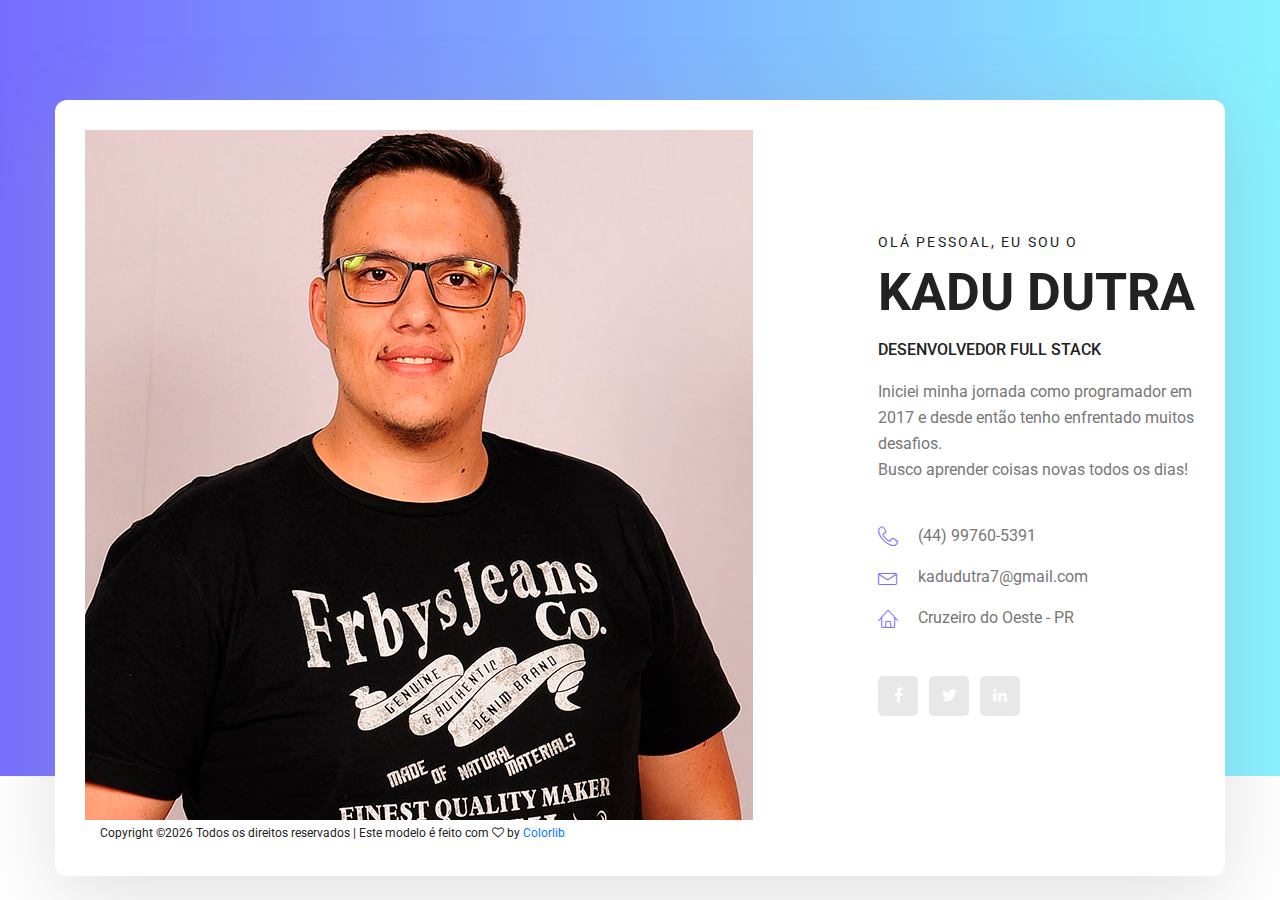
<file: index.html>
<!doctype html>
<html lang="en">
    <head>
        <!-- Required meta tags -->
        <meta charset="utf-8">
        <meta name="viewport" content="width=device-width, initial-scale=1, shrink-to-fit=no">
        <link rel="icon" href="img/favicon.png" type="image/png">
        <title>Kadu Dutra - Desenvolvedor Full Stack</title>
        <!-- Bootstrap CSS -->
        <link rel="stylesheet" href="css/bootstrap.css">
        <link rel="stylesheet" href="vendors/linericon/style.css">
        <link rel="stylesheet" href="css/font-awesome.min.css">
        <link rel="stylesheet" href="vendors/animate-css/animate.css">
        <link rel="stylesheet" href="vendors/flaticon/flaticon.css">
        <!-- main css -->
        <link rel="stylesheet" href="css/style.css">
        <link rel="stylesheet" href="css/responsive.css">
    </head>
    <body>

        <!--================Home Banner Area =================-->
        <section class="home_banner_area">
           	<div class="container box_1620">
           		<div class="banner_inner d-flex align-items-center">
					<div class="banner_content">
						<div class="media">
							<div class="d-flex">
								<img src="img/personal.jpg" class="img-fluid" alt="">
							</div>
							<div class="media-body">
								<div class="personal_text">
									<h6>Olá pessoal, eu sou o</h6>
									<h3>Kadu Dutra</h3>
									<h4>Desenvolvedor Full Stack</h4>
									<p>
                                        Iniciei minha jornada como programador em 2017 e desde então tenho enfrentado muitos desafios.
                                        <br>
                                        Busco aprender coisas novas todos os dias!
                                    </p>
									<ul class="list basic_info">
										<li><a href="tel:+5544997605391"><i class="lnr lnr-phone-handset"></i> (44) 99760-5391</a></li>
										<li><a href="mailto:kadudutra7@gmail.com"><i class="lnr lnr-envelope"></i> kadudutra7@gmail.com</a></li>
										<li><a href="#"><i class="lnr lnr-home"></i> Cruzeiro do Oeste - PR</a></li>
									</ul>
									<ul class="list personal_social">
										<li><a href="http://facebook.com/kadudutra"><i class="fa fa-facebook"></i></a></li>
										<li><a href="http://twitter.com/kadudutra"><i class="fa fa-twitter"></i></a></li>
										<li><a href="http://linkedin.com/in/kadudutra"><i class="fa fa-linkedin"></i></a></li>
									</ul>
								</div>
							</div>
                        </div>
                        <div class="col footer_area">
                            <p>
                                <!-- Link back to Colorlib can't be removed. Template is licensed under CC BY 3.0. -->
                                Copyright &copy;<script>document.write(new Date().getFullYear());</script>
                                Todos os direitos reservados | Este modelo é feito com
                                <i class="fa fa-heart-o" aria-hidden="true"></i> by <a href="https://colorlib.com"
                                                                                       target="_blank">Colorlib</a>
                                <!-- Link back to Colorlib can't be removed. Template is licensed under CC BY 3.0. -->
                            </p>
                        </div>
                    </div>
                </div>
            </div>
        </section>
        <!--================End Home Banner Area =================-->

        <!-- Optional JavaScript -->
        <!-- jQuery first, then Popper.js, then Bootstrap JS -->
        <script src="js/jquery-3.3.1.min.js"></script>
        <script src="js/popper.js"></script>
        <script src="js/bootstrap.min.js"></script>
        <script src="js/stellar.js"></script>
    </body>
</html>
</file>
<file: vendors/linericon/style.css>
@font-face {
	font-family: 'Linearicons-Free';
	src:url('fonts/Linearicons-Free.eot?w118d');
	src:url('fonts/Linearicons-Free.eot?#iefixw118d') format('embedded-opentype'),
		url('fonts/Linearicons-Free.woff2?w118d') format('woff2'),
		url('fonts/Linearicons-Free.woff?w118d') format('woff'),
		url('fonts/Linearicons-Free.ttf?w118d') format('truetype'),
		url('fonts/Linearicons-Free.svg?w118d#Linearicons-Free') format('svg');
	font-weight: normal;
	font-style: normal;
}

.lnr {
	font-family: 'Linearicons-Free';
	speak: none;
	font-style: normal;
	font-weight: normal;
	font-variant: normal;
	text-transform: none;
	line-height: 1;

	/* Better Font Rendering =========== */
	-webkit-font-smoothing: antialiased;
	-moz-osx-font-smoothing: grayscale;
}

.lnr-home:before {
	content: "\e800";
}
.lnr-apartment:before {
	content: "\e801";
}
.lnr-pencil:before {
	content: "\e802";
}
.lnr-magic-wand:before {
	content: "\e803";
}
.lnr-drop:before {
	content: "\e804";
}
.lnr-lighter:before {
	content: "\e805";
}
.lnr-poop:before {
	content: "\e806";
}
.lnr-sun:before {
	content: "\e807";
}
.lnr-moon:before {
	content: "\e808";
}
.lnr-cloud:before {
	content: "\e809";
}
.lnr-cloud-upload:before {
	content: "\e80a";
}
.lnr-cloud-download:before {
	content: "\e80b";
}
.lnr-cloud-sync:before {
	content: "\e80c";
}
.lnr-cloud-check:before {
	content: "\e80d";
}
.lnr-database:before {
	content: "\e80e";
}
.lnr-lock:before {
	content: "\e80f";
}
.lnr-cog:before {
	content: "\e810";
}
.lnr-trash:before {
	content: "\e811";
}
.lnr-dice:before {
	content: "\e812";
}
.lnr-heart:before {
	content: "\e813";
}
.lnr-star:before {
	content: "\e814";
}
.lnr-star-half:before {
	content: "\e815";
}
.lnr-star-empty:before {
	content: "\e816";
}
.lnr-flag:before {
	content: "\e817";
}
.lnr-envelope:before {
	content: "\e818";
}
.lnr-paperclip:before {
	content: "\e819";
}
.lnr-inbox:before {
	content: "\e81a";
}
.lnr-eye:before {
	content: "\e81b";
}
.lnr-printer:before {
	content: "\e81c";
}
.lnr-file-empty:before {
	content: "\e81d";
}
.lnr-file-add:before {
	content: "\e81e";
}
.lnr-enter:before {
	content: "\e81f";
}
.lnr-exit:before {
	content: "\e820";
}
.lnr-graduation-hat:before {
	content: "\e821";
}
.lnr-license:before {
	content: "\e822";
}
.lnr-music-note:before {
	content: "\e823";
}
.lnr-film-play:before {
	content: "\e824";
}
.lnr-camera-video:before {
	content: "\e825";
}
.lnr-camera:before {
	content: "\e826";
}
.lnr-picture:before {
	content: "\e827";
}
.lnr-book:before {
	content: "\e828";
}
.lnr-bookmark:before {
	content: "\e829";
}
.lnr-user:before {
	content: "\e82a";
}
.lnr-users:before {
	content: "\e82b";
}
.lnr-shirt:before {
	content: "\e82c";
}
.lnr-store:before {
	content: "\e82d";
}
.lnr-cart:before {
	content: "\e82e";
}
.lnr-tag:before {
	content: "\e82f";
}
.lnr-phone-handset:before {
	content: "\e830";
}
.lnr-phone:before {
	content: "\e831";
}
.lnr-pushpin:before {
	content: "\e832";
}
.lnr-map-marker:before {
	content: "\e833";
}
.lnr-map:before {
	content: "\e834";
}
.lnr-location:before {
	content: "\e835";
}
.lnr-calendar-full:before {
	content: "\e836";
}
.lnr-keyboard:before {
	content: "\e837";
}
.lnr-spell-check:before {
	content: "\e838";
}
.lnr-screen:before {
	content: "\e839";
}
.lnr-smartphone:before {
	content: "\e83a";
}
.lnr-tablet:before {
	content: "\e83b";
}
.lnr-laptop:before {
	content: "\e83c";
}
.lnr-laptop-phone:before {
	content: "\e83d";
}
.lnr-power-switch:before {
	content: "\e83e";
}
.lnr-bubble:before {
	content: "\e83f";
}
.lnr-heart-pulse:before {
	content: "\e840";
}
.lnr-construction:before {
	content: "\e841";
}
.lnr-pie-chart:before {
	content: "\e842";
}
.lnr-chart-bars:before {
	content: "\e843";
}
.lnr-gift:before {
	content: "\e844";
}
.lnr-diamond:before {
	content: "\e845";
}
.lnr-linearicons:before {
	content: "\e846";
}
.lnr-dinner:before {
	content: "\e847";
}
.lnr-coffee-cup:before {
	content: "\e848";
}
.lnr-leaf:before {
	content: "\e849";
}
.lnr-paw:before {
	content: "\e84a";
}
.lnr-rocket:before {
	content: "\e84b";
}
.lnr-briefcase:before {
	content: "\e84c";
}
.lnr-bus:before {
	content: "\e84d";
}
.lnr-car:before {
	content: "\e84e";
}
.lnr-train:before {
	content: "\e84f";
}
.lnr-bicycle:before {
	content: "\e850";
}
.lnr-wheelchair:before {
	content: "\e851";
}
.lnr-select:before {
	content: "\e852";
}
.lnr-earth:before {
	content: "\e853";
}
.lnr-smile:before {
	content: "\e854";
}
.lnr-sad:before {
	content: "\e855";
}
.lnr-neutral:before {
	content: "\e856";
}
.lnr-mustache:before {
	content: "\e857";
}
.lnr-alarm:before {
	content: "\e858";
}
.lnr-bullhorn:before {
	content: "\e859";
}
.lnr-volume-high:before {
	content: "\e85a";
}
.lnr-volume-medium:before {
	content: "\e85b";
}
.lnr-volume-low:before {
	content: "\e85c";
}
.lnr-volume:before {
	content: "\e85d";
}
.lnr-mic:before {
	content: "\e85e";
}
.lnr-hourglass:before {
	content: "\e85f";
}
.lnr-undo:before {
	content: "\e860";
}
.lnr-redo:before {
	content: "\e861";
}
.lnr-sync:before {
	content: "\e862";
}
.lnr-history:before {
	content: "\e863";
}
.lnr-clock:before {
	content: "\e864";
}
.lnr-download:before {
	content: "\e865";
}
.lnr-upload:before {
	content: "\e866";
}
.lnr-enter-down:before {
	content: "\e867";
}
.lnr-exit-up:before {
	content: "\e868";
}
.lnr-bug:before {
	content: "\e869";
}
.lnr-code:before {
	content: "\e86a";
}
.lnr-link:before {
	content: "\e86b";
}
.lnr-unlink:before {
	content: "\e86c";
}
.lnr-thumbs-up:before {
	content: "\e86d";
}
.lnr-thumbs-down:before {
	content: "\e86e";
}
.lnr-magnifier:before {
	content: "\e86f";
}
.lnr-cross:before {
	content: "\e870";
}
.lnr-menu:before {
	content: "\e871";
}
.lnr-list:before {
	content: "\e872";
}
.lnr-chevron-up:before {
	content: "\e873";
}
.lnr-chevron-down:before {
	content: "\e874";
}
.lnr-chevron-left:before {
	content: "\e875";
}
.lnr-chevron-right:before {
	content: "\e876";
}
.lnr-arrow-up:before {
	content: "\e877";
}
.lnr-arrow-down:before {
	content: "\e878";
}
.lnr-arrow-left:before {
	content: "\e879";
}
.lnr-arrow-right:before {
	content: "\e87a";
}
.lnr-move:before {
	content: "\e87b";
}
.lnr-warning:before {
	content: "\e87c";
}
.lnr-question-circle:before {
	content: "\e87d";
}
.lnr-menu-circle:before {
	content: "\e87e";
}
.lnr-checkmark-circle:before {
	content: "\e87f";
}
.lnr-cross-circle:before {
	content: "\e880";
}
.lnr-plus-circle:before {
	content: "\e881";
}
.lnr-circle-minus:before {
	content: "\e882";
}
.lnr-arrow-up-circle:before {
	content: "\e883";
}
.lnr-arrow-down-circle:before {
	content: "\e884";
}
.lnr-arrow-left-circle:before {
	content: "\e885";
}
.lnr-arrow-right-circle:before {
	content: "\e886";
}
.lnr-chevron-up-circle:before {
	content: "\e887";
}
.lnr-chevron-down-circle:before {
	content: "\e888";
}
.lnr-chevron-left-circle:before {
	content: "\e889";
}
.lnr-chevron-right-circle:before {
	content: "\e88a";
}
.lnr-crop:before {
	content: "\e88b";
}
.lnr-frame-expand:before {
	content: "\e88c";
}
.lnr-frame-contract:before {
	content: "\e88d";
}
.lnr-layers:before {
	content: "\e88e";
}
.lnr-funnel:before {
	content: "\e88f";
}
.lnr-text-format:before {
	content: "\e890";
}
.lnr-text-format-remove:before {
	content: "\e891";
}
.lnr-text-size:before {
	content: "\e892";
}
.lnr-bold:before {
	content: "\e893";
}
.lnr-italic:before {
	content: "\e894";
}
.lnr-underline:before {
	content: "\e895";
}
.lnr-strikethrough:before {
	content: "\e896";
}
.lnr-highlight:before {
	content: "\e897";
}
.lnr-text-align-left:before {
	content: "\e898";
}
.lnr-text-align-center:before {
	content: "\e899";
}
.lnr-text-align-right:before {
	content: "\e89a";
}
.lnr-text-align-justify:before {
	content: "\e89b";
}
.lnr-line-spacing:before {
	content: "\e89c";
}
.lnr-indent-increase:before {
	content: "\e89d";
}
.lnr-indent-decrease:before {
	content: "\e89e";
}
.lnr-pilcrow:before {
	content: "\e89f";
}
.lnr-direction-ltr:before {
	content: "\e8a0";
}
.lnr-direction-rtl:before {
	content: "\e8a1";
}
.lnr-page-break:before {
	content: "\e8a2";
}
.lnr-sort-alpha-asc:before {
	content: "\e8a3";
}
.lnr-sort-amount-asc:before {
	content: "\e8a4";
}
.lnr-hand:before {
	content: "\e8a5";
}
.lnr-pointer-up:before {
	content: "\e8a6";
}
.lnr-pointer-right:before {
	content: "\e8a7";
}
.lnr-pointer-down:before {
	content: "\e8a8";
}
.lnr-pointer-left:before {
	content: "\e8a9";
}
</file>
<file: vendors/flaticon/flaticon.css>
/*
  	Flaticon icon font: Flaticon
  	Creation date: 26/06/2018 17:19
  	*/

@font-face {
  font-family: "Flaticon";
  src: url("./Flaticon.eot");
  src: url("./Flaticon.eot?#iefix") format("embedded-opentype"),
       url("./Flaticon.woff") format("woff"),
       url("./Flaticon.ttf") format("truetype"),
       url("./Flaticon.svg#Flaticon") format("svg");
  font-weight: normal;
  font-style: normal;
}

@media screen and (-webkit-min-device-pixel-ratio:0) {
  @font-face {
    font-family: "Flaticon";
    src: url("./Flaticon.svg#Flaticon") format("svg");
  }
}

[class^="flaticon-"]:before, [class*=" flaticon-"]:before,
[class^="flaticon-"]:after, [class*=" flaticon-"]:after {   
  font-family: Flaticon;
        font-size: 20px;
font-style: normal;
margin-left: 20px;
}

.flaticon-skyline:before { content: "\f100"; }
.flaticon-sketch:before { content: "\f101"; }
.flaticon-city:before { content: "\f102"; }
</file>
<file: css/style.css>
@import url("https://fonts.googleapis.com/css?family=Heebo:300,400,700,900|Roboto:300,400,500,700");.list{list-style:none;margin:0px;padding:0px}a{text-decoration:none;transition:all 0.3s ease-in-out}a:hover,a:focus{text-decoration:none;outline:none}.row.m0{margin:0px}body{line-height:26px;font-size:16px;font-family:"Roboto",sans-serif;font-weight:normal;color:#777}h1,h2,h3,h4,h5,h6{font-family:"Heebo",sans-serif;font-weight:bold}button:focus{outline:none;box-shadow:none}.p0{padding-left:0px;padding-right:0px}.p_120{padding-top:120px;padding-bottom:120px}.p_100{padding-top:100px;padding-bottom:100px}.pad_top{padding-top:120px}.pad_bt{padding-bottom:120px}.mt-25{margin-top:25px}@media (min-width: 1200px){.container{max-width:1170px}}@media (min-width: 1620px){.box_1620{max-width:1620px;margin:auto;width:100%;padding-left:0px;padding-right:0px}}.main_title{text-align:center;max-width:670px;margin:0px auto 75px}.main_title h2{font-family:"Heebo",sans-serif;font-size:36px;color:#222;margin-bottom:15px;text-transform:uppercase}.main_title p{font-size:16px;font-family:"Roboto",sans-serif;font-weight:normal;line-height:26px;color:#777;margin-bottom:0px}.header_area{position:absolute;width:100%;top:0;left:0;z-index:99;transition:background 0.4s, all 0.3s linear}.header_area .navbar{background:transparent;padding:0px;border:0px;border-radius:0px}.header_area .navbar .nav .nav-item{margin-right:45px}.header_area .navbar .nav .nav-item .nav-link{font:500 12px/120px "Roboto",sans-serif;text-transform:uppercase;color:#fff;padding:0px;display:inline-block}.header_area .navbar .nav .nav-item .nav-link:after{display:none}.header_area .navbar .nav .nav-item:hover .nav-link,.header_area .navbar .nav .nav-item.active .nav-link{color:#fff}.header_area .navbar .nav .nav-item.submenu{position:relative}.header_area .navbar .nav .nav-item.submenu ul{border:none;padding:0px;border-radius:0px;box-shadow:none;margin:0px;background:#fff;box-shadow:0px 3px 16px 0px rgba(0,0,0,0.1)}@media (min-width: 992px){.header_area .navbar .nav .nav-item.submenu ul{position:absolute;top:120%;left:0px;min-width:200px;text-align:left;opacity:0;transition:all 300ms ease-in;visibility:hidden;display:block;border:none;padding:0px;border-radius:0px}}.header_area .navbar .nav .nav-item.submenu ul:before{content:"";width:0;height:0;border-style:solid;border-width:10px 10px 0 10px;border-color:#eeeeee transparent transparent transparent;position:absolute;right:24px;top:45px;z-index:3;opacity:0;transition:all 400ms linear}.header_area .navbar .nav .nav-item.submenu ul .nav-item{display:block;float:none;margin-right:0px;border-bottom:1px solid #ededed;margin-left:0px;transition:all 0.4s linear}.header_area .navbar .nav .nav-item.submenu ul .nav-item .nav-link{line-height:45px;color:#222;padding:0px 30px;transition:all 150ms linear;display:block;margin-right:0px}.header_area .navbar .nav .nav-item.submenu ul .nav-item:last-child{border-bottom:none}.header_area .navbar .nav .nav-item.submenu ul .nav-item:hover .nav-link{background:#766dff;color:#fff}@media (min-width: 992px){.header_area .navbar .nav .nav-item.submenu:hover ul{visibility:visible;opacity:1;top:100%}}.header_area .navbar .nav .nav-item.submenu:hover ul .nav-item{margin-top:0px}.header_area .navbar .nav .nav-item:last-child{margin-right:0px}.header_area .navbar .search{font-size:12px;line-height:60px;display:inline-block;color:#222;margin-left:80px}.header_area .navbar .search i{font-weight:600}.header_area.navbar_fixed .main_menu{position:fixed;width:100%;top:-70px;left:0;right:0;background:#000;transform:translateY(70px);transition:transform 500ms ease, background 500ms ease;-webkit-transition:transform 500ms ease, background 500ms ease;box-shadow:0px 3px 16px 0px rgba(0,0,0,0.1)}.header_area.navbar_fixed .main_menu .navbar .nav .nav-item .nav-link{line-height:70px}.top_menu{background:#f9f9ff}.top_menu .header_social li{display:inline-block;margin-right:15px}.top_menu .header_social li a{font-size:14px;color:#777;display:inline-block;line-height:42px;transition:all 300ms linear 0s}.top_menu .header_social li:last-child{margin-right:0px}.top_menu .header_social li:hover a{color:#766dff}.top_menu .dn_btn{line-height:42px;display:inline-block;font-size:12px;margin-right:30px;font-family:"Roboto",sans-serif;font-weight:normal;color:#777;transition:all 300ms linear 0s}.top_menu .dn_btn:hover{color:#766dff}.top_menu .dn_btn:last-child{margin-right:0px}.top_menu .lan_pack{height:30px;border:1px solid #eeeeee;border-radius:3px;line-height:28px;font-size:12px;font-family:"Roboto",sans-serif;font-weight:500;padding-left:19px;padding-right:36px;color:#777;background:#f9f9ff;margin-right:5px;margin-top:8px}.top_menu .lan_pack .current{color:#777}.top_menu .lan_pack:after{content:"\f0d7";border:none !important;font:normal normal normal 12px/1 FontAwesome;transform:rotate(0deg);height:auto;margin-top:-6px;right:20px}.home_banner_area{position:relative;z-index:1;background-image:-moz-linear-gradient(0deg, #766dff 0%, #88f3ff 100%);background-image:-webkit-linear-gradient(0deg, #766dff 0%, #88f3ff 100%);background-image:-ms-linear-gradient(0deg, #766dff 0%, #88f3ff 100%)}.home_banner_area .box_1620{min-height:700px;border-radius:12px;position:relative;bottom:-100px;background:#fff;padding:30px;box-shadow:0 20px 80px 0 rgba(153,153,153,0.3)}.home_banner_area .banner_inner{position:relative;width:100%;min-height:700px;display:flex}.home_banner_area .banner_inner .banner_content{color:#222;vertical-align:middle;align-self:center;text-align:left}.home_banner_area .banner_inner .banner_content .media .d-flex{padding-right:125px}.home_banner_area .banner_inner .banner_content .media .media-body{vertical-align:middle;align-self:center}.blog_banner{min-height:780px;position:relative;z-index:1;overflow:hidden;margin-bottom:0}.blog_banner .banner_inner{background:#04091e;position:relative;overflow:hidden;width:100%;min-height:780px;z-index:1}.blog_banner .banner_inner .overlay{background:url(../img/banner/banner-2.jpg) no-repeat scroll center center;opacity:.5;height:125%;position:absolute;left:0;top:0;width:100%;z-index:-1}.blog_banner .banner_inner .blog_b_text{max-width:700px;margin:auto;color:#fff}.blog_banner .banner_inner .blog_b_text h2{font-size:60px;font-weight:bold;font-family:"Heebo",sans-serif;line-height:66px;margin-bottom:15px;text-transform:uppercase}.blog_banner .banner_inner .blog_b_text p{font-size:16px;margin-bottom:35px}.blog_banner .banner_inner .blog_b_text .white_bg_btn{line-height:42px;padding:0 45px;border-radius:5px}.banner_box{max-width:1620px;margin:auto}.banner_area{position:relative;z-index:1;min-height:350px;background-image:-moz-linear-gradient(0deg, #766dff 0%, #88f3ff 100%);background-image:-webkit-linear-gradient(0deg, #766dff 0%, #88f3ff 100%);background-image:-ms-linear-gradient(0deg, #766dff 0%, #88f3ff 100%);margin-bottom:120px}.banner_area .box_1620{background:#fff;min-height:360px;border-radius:12px;position:relative;bottom:-120px;box-shadow:0 20px 80px 0 rgba(153,153,153,0.3)}.banner_area .banner_inner{position:relative;overflow:hidden;width:100%;min-height:360px;z-index:1}.banner_area .banner_inner .banner_content h2{color:#222;font-size:48px;font-family:"Heebo",sans-serif;margin-bottom:0;font-weight:bold}.banner_area .banner_inner .banner_content .page_link a{font-size:14px;color:#222;font-family:"Roboto",sans-serif;margin-right:32px;position:relative}.banner_area .banner_inner .banner_content .page_link a:before{content:"\e87a";font-family:'Linearicons-Free';position:absolute;right:-25px;top:50%;transform:translateY(-50%)}.banner_area .banner_inner .banner_content .page_link a:last-child{margin-right:0}.banner_area .banner_inner .banner_content .page_link a:last-child:before{display:none}.banner_area .banner_inner .banner_content .page_link a:hover{color:#766dff}.latest_blog_inner{margin-bottom:-30px}.l_blog_item{margin-bottom:30px}.l_blog_item .date{font-size:13px;font-family:"Roboto",sans-serif;font-weight:normal;color:#777;margin-top:20px;display:block;margin-bottom:15px}.l_blog_item h4{font-size:18px;line-height:24px;color:#222;border-bottom:1px solid #eeeeee;padding-bottom:20px;margin-bottom:20px;transition:all 300ms linear 0s}.l_blog_item p{margin-bottom:0px}.l_blog_item:hover h4{color:#766dff}.single-recent-blog-post{margin-bottom:30px}.single-recent-blog-post .thumb{overflow:hidden}.single-recent-blog-post .thumb img{transition:all 0.7s linear}.single-recent-blog-post .details{padding-top:30px}.single-recent-blog-post .details .sec_h4{line-height:24px;padding:10px 0px 13px;transition:all 0.3s linear}.single-recent-blog-post .details .sec_h4:hover{color:#777}.single-recent-blog-post .date{font-size:14px;line-height:24px;font-weight:400}.single-recent-blog-post:hover img{transform:scale(1.23) rotate(10deg)}.tags .tag_btn{font-size:12px;font-weight:500;line-height:20px;border:1px solid #eeeeee;display:inline-block;padding:1px 18px;text-align:center;color:#222}.tags .tag_btn:before{background:#766dff}.tags .tag_btn+.tag_btn{margin-left:2px}.blog_categorie_area{padding-top:80px;padding-bottom:80px}.categories_post{position:relative;text-align:center;cursor:pointer}.categories_post img{max-width:100%}.categories_post .categories_details{position:absolute;top:20px;left:20px;right:20px;bottom:20px;background:rgba(34,34,34,0.8);color:#fff;transition:all 0.3s linear;display:flex;align-items:center;justify-content:center}.categories_post .categories_details h5{margin-bottom:0px;font-size:18px;line-height:26px;text-transform:uppercase;color:#fff;position:relative}.categories_post .categories_details p{font-weight:300;font-size:14px;line-height:26px;margin-bottom:0px}.categories_post .categories_details .border_line{margin:10px 0px;background:#fff;width:100%;height:1px}.categories_post:hover .categories_details{background-image:-moz-linear-gradient(0deg, #766dff 0%, #88f3ff 100%);background-image:-webkit-linear-gradient(0deg, #766dff 0%, #88f3ff 100%);background-image:-ms-linear-gradient(0deg, #766dff 0%, #88f3ff 100%);opacity:0.851}.blog_item{margin-bottom:40px}.blog_info{padding-top:30px}.blog_info .post_tag{padding-bottom:20px}.blog_info .post_tag a{font:300 14px/21px "Roboto",sans-serif;color:#222}.blog_info .post_tag a:hover{color:#777}.blog_info .post_tag a.active{color:#766dff}.blog_info .blog_meta li a{font:300 14px/20px "Roboto",sans-serif;color:#777777;vertical-align:middle;padding-bottom:12px;display:inline-block}.blog_info .blog_meta li a i{color:#222;font-size:16px;font-weight:600;padding-left:15px;line-height:20px;vertical-align:middle}.blog_info .blog_meta li a:hover{color:#766dff}.blog_post img{max-width:100%}.blog_details{padding-top:20px}.blog_details h2{font-size:24px;line-height:36px;color:#222;font-weight:600;transition:all 0.3s linear}.blog_details h2:hover{color:#766dff}.blog_details p{margin-bottom:26px}.view_btn{font-size:14px;line-height:36px;display:inline-block;color:#222;font-weight:500;padding:0px 30px;background:#fff}.blog_right_sidebar{border:1px solid #eeeeee;background:#fafaff;padding:30px}.blog_right_sidebar .widget_title{font-size:18px;line-height:25px;background:#766dff;text-align:center;color:#fff;padding:8px 0px;margin-bottom:30px}.blog_right_sidebar .search_widget .input-group .form-control{font-size:14px;line-height:29px;border:0px;width:100%;font-weight:300;color:#fff;padding-left:20px;border-radius:45px;z-index:0;background:#766dff}.blog_right_sidebar .search_widget .input-group .form-control.placeholder{color:#fff}.blog_right_sidebar .search_widget .input-group .form-control:-moz-placeholder{color:#fff}.blog_right_sidebar .search_widget .input-group .form-control::-moz-placeholder{color:#fff}.blog_right_sidebar .search_widget .input-group .form-control::-webkit-input-placeholder{color:#fff}.blog_right_sidebar .search_widget .input-group .form-control:focus{box-shadow:none}.blog_right_sidebar .search_widget .input-group .btn-default{position:absolute;right:20px;background:transparent;border:0px;box-shadow:none;font-size:14px;color:#fff;padding:0px;top:50%;transform:translateY(-50%);z-index:1}.blog_right_sidebar .author_widget{text-align:center}.blog_right_sidebar .author_widget h4{font-size:18px;line-height:20px;color:#222;margin-bottom:5px;margin-top:30px}.blog_right_sidebar .author_widget p{margin-bottom:0px}.blog_right_sidebar .author_widget .social_icon{padding:7px 0px 15px}.blog_right_sidebar .author_widget .social_icon a{font-size:14px;color:#222;transition:all 0.2s linear}.blog_right_sidebar .author_widget .social_icon a+a{margin-left:20px}.blog_right_sidebar .author_widget .social_icon a:hover{color:#766dff}.blog_right_sidebar .popular_post_widget .post_item .media-body{justify-content:center;align-self:center;padding-left:20px}.blog_right_sidebar .popular_post_widget .post_item .media-body h3{font-size:14px;line-height:20px;color:#222;margin-bottom:4px;transition:all 0.3s linear}.blog_right_sidebar .popular_post_widget .post_item .media-body h3:hover{color:#766dff}.blog_right_sidebar .popular_post_widget .post_item .media-body p{font-size:12px;line-height:21px;margin-bottom:0px}.blog_right_sidebar .popular_post_widget .post_item+.post_item{margin-top:20px}.blog_right_sidebar .post_category_widget .cat-list li{border-bottom:2px dotted #eee;transition:all 0.3s ease 0s;padding-bottom:12px}.blog_right_sidebar .post_category_widget .cat-list li a{font-size:14px;line-height:20px;color:#777}.blog_right_sidebar .post_category_widget .cat-list li a p{margin-bottom:0px}.blog_right_sidebar .post_category_widget .cat-list li+li{padding-top:15px}.blog_right_sidebar .post_category_widget .cat-list li:hover{border-color:#766dff}.blog_right_sidebar .post_category_widget .cat-list li:hover a{color:#766dff}.blog_right_sidebar .newsletter_widget{text-align:center}.blog_right_sidebar .newsletter_widget .form-group{margin-bottom:8px}.blog_right_sidebar .newsletter_widget .input-group-prepend{margin-right:-1px}.blog_right_sidebar .newsletter_widget .input-group-text{background:#fff;border-radius:0px;vertical-align:top;font-size:12px;line-height:36px;padding:0px 0px 0px 15px;border:1px solid #eeeeee;border-right:0px}.blog_right_sidebar .newsletter_widget .form-control{font-size:12px;line-height:24px;color:#cccccc;border:1px solid #eeeeee;border-left:0px;border-radius:0px}.blog_right_sidebar .newsletter_widget .form-control.placeholder{color:#cccccc}.blog_right_sidebar .newsletter_widget .form-control:-moz-placeholder{color:#cccccc}.blog_right_sidebar .newsletter_widget .form-control::-moz-placeholder{color:#cccccc}.blog_right_sidebar .newsletter_widget .form-control::-webkit-input-placeholder{color:#cccccc}.blog_right_sidebar .newsletter_widget .form-control:focus{outline:none;box-shadow:none}.blog_right_sidebar .newsletter_widget .bbtns{background:#766dff;color:#fff;font-size:12px;line-height:38px;display:inline-block;font-weight:500;padding:0px 24px 0px 24px;border-radius:0}.blog_right_sidebar .newsletter_widget .text-bottom{font-size:12px}.blog_right_sidebar .tag_cloud_widget ul li{display:inline-block}.blog_right_sidebar .tag_cloud_widget ul li a{display:inline-block;border:1px solid #eee;background:#fff;padding:0px 13px;margin-bottom:8px;transition:all 0.3s ease 0s;color:#222;font-size:12px}.blog_right_sidebar .tag_cloud_widget ul li a:hover{background-image:-moz-linear-gradient(0deg, #766dff 0%, #88f3ff 100%);background-image:-webkit-linear-gradient(0deg, #766dff 0%, #88f3ff 100%);background-image:-ms-linear-gradient(0deg, #766dff 0%, #88f3ff 100%);color:#fff}.blog_right_sidebar .br{width:100%;height:1px;background:#eee;margin:30px 0px}.blog-pagination{padding-top:25px;padding-bottom:95px}.blog-pagination .page-link{border-radius:0}.blog-pagination .page-item{border:none}.page-link{background:transparent;font-weight:400}.blog-pagination .page-item.active .page-link{background-color:#766dff;border-color:transparent;color:#fff}.blog-pagination .page-link{position:relative;display:block;padding:0.5rem 0.75rem;margin-left:-1px;line-height:1.25;color:#8a8a8a;border:none}.blog-pagination .page-link .lnr{font-weight:600}.blog-pagination .page-item:last-child .page-link,.blog-pagination .page-item:first-child .page-link{border-radius:0}.blog-pagination .page-link:hover{color:#fff;text-decoration:none;background-color:#766dff;border-color:#eee}.single-post-area .social-links{padding-top:10px}.single-post-area .social-links li{display:inline-block;margin-bottom:10px}.single-post-area .social-links li a{color:#cccccc;padding:7px;font-size:14px;transition:all 0.2s linear}.single-post-area .social-links li a:hover{color:#222}.single-post-area .blog_details{padding-top:26px}.single-post-area .blog_details p{margin-bottom:10px}.single-post-area .quotes{margin-top:20px;margin-bottom:30px;padding:24px 35px 24px 30px;background-color:#fff;box-shadow:-20.84px 21.58px 30px 0px rgba(176,176,176,0.1);font-size:14px;line-height:24px;color:#777;font-style:italic}.single-post-area .arrow{position:absolute}.single-post-area .arrow .lnr{font-size:20px;font-weight:600}.single-post-area .thumb .overlay-bg{background:rgba(0,0,0,0.8)}.single-post-area .navigation-area{border-top:1px solid #eee;padding-top:30px;margin-top:60px}.single-post-area .navigation-area p{margin-bottom:0px}.single-post-area .navigation-area h4{font-size:18px;line-height:25px;color:#222}.single-post-area .navigation-area .nav-left{text-align:left}.single-post-area .navigation-area .nav-left .thumb{margin-right:20px;background:#000}.single-post-area .navigation-area .nav-left .thumb img{transition:all 300ms linear 0s}.single-post-area .navigation-area .nav-left .lnr{margin-left:20px;opacity:0;transition:all 300ms linear 0s}.single-post-area .navigation-area .nav-left:hover .lnr{opacity:1}.single-post-area .navigation-area .nav-left:hover .thumb img{opacity:.5}@media (max-width: 767px){.single-post-area .navigation-area .nav-left{margin-bottom:30px}}.single-post-area .navigation-area .nav-right{text-align:right}.single-post-area .navigation-area .nav-right .thumb{margin-left:20px;background:#000}.single-post-area .navigation-area .nav-right .thumb img{transition:all 300ms linear 0s}.single-post-area .navigation-area .nav-right .lnr{margin-right:20px;opacity:0;transition:all 300ms linear 0s}.single-post-area .navigation-area .nav-right:hover .lnr{opacity:1}.single-post-area .navigation-area .nav-right:hover .thumb img{opacity:.5}@media (max-width: 991px){.single-post-area .sidebar-widgets{padding-bottom:0px}}.comments-area{background:#fafaff;border:1px solid #eee;padding:50px 30px;margin-top:50px}@media (max-width: 414px){.comments-area{padding:50px 8px}}.comments-area h4{text-align:center;margin-bottom:50px;color:#222;font-size:18px}.comments-area h5{font-size:16px;margin-bottom:0px}.comments-area a{color:#222}.comments-area .comment-list{padding-bottom:48px}.comments-area .comment-list:last-child{padding-bottom:0px}.comments-area .comment-list.left-padding{padding-left:25px}@media (max-width: 413px){.comments-area .comment-list .single-comment h5{font-size:12px}.comments-area .comment-list .single-comment .date{font-size:11px}.comments-area .comment-list .single-comment .comment{font-size:10px}}.comments-area .thumb{margin-right:20px}.comments-area .date{font-size:13px;color:#cccccc;margin-bottom:13px}.comments-area .comment{color:#777777;margin-bottom:0px}.comments-area .btn-reply{background-color:#fff;color:#222;border:1px solid #eee;padding:2px 18px;font-size:12px;display:block;font-weight:600;transition:all 300ms linear 0s}.comments-area .btn-reply:hover{background-color:#766dff;color:#fff}.comment-form{background:#fafaff;text-align:center;border:1px solid #eee;padding:47px 30px 43px;margin-top:50px;margin-bottom:0px}.comment-form h4{text-align:center;margin-bottom:50px;font-size:18px;line-height:22px;color:#222}.comment-form .name{padding-left:0px}@media (max-width: 767px){.comment-form .name{padding-right:0px;margin-bottom:1rem}}.comment-form .email{padding-right:0px}@media (max-width: 991px){.comment-form .email{padding-left:0px}}.comment-form .form-control{padding:8px 20px;background:#fff;border:none;border-radius:0px;width:100%;font-size:14px;color:#777777;border:1px solid transparent}.comment-form .form-control:focus{box-shadow:none;border:1px solid #eee}.comment-form textarea.form-control{height:140px;resize:none}.comment-form ::-webkit-input-placeholder{font-size:13px;color:#777}.comment-form ::-moz-placeholder{font-size:13px;color:#777}.comment-form :-ms-input-placeholder{font-size:13px;color:#777}.comment-form :-moz-placeholder{font-size:13px;color:#777}.reservation_form_area .res_form_inner{max-width:555px;margin:auto;box-shadow:0px 10px 30px 0px rgba(153,153,153,0.1);padding:75px 50px;position:relative}.reservation_form_area .res_form_inner:before{content:"";background:url(../img/contact-shap-1.png);position:absolute;left:-125px;height:421px;width:98px;top:50%;transform:translateY(-50%)}.reservation_form_area .res_form_inner:after{content:"";background:url(../img/contact-shap-2.png);position:absolute;right:-125px;height:421px;width:98px;top:50%;transform:translateY(-50%)}.reservation_form .form-group input{height:40px;border-radius:0px;border:1px solid #eeeeee;outline:none;box-shadow:none;padding:0px 15px;font-size:13px;font-family:"Roboto",sans-serif;font-weight:300;color:#999999}.reservation_form .form-group input.placeholder{font-size:13px;font-family:"Roboto",sans-serif;font-weight:300;color:#999999}.reservation_form .form-group input:-moz-placeholder{font-size:13px;font-family:"Roboto",sans-serif;font-weight:300;color:#999999}.reservation_form .form-group input::-moz-placeholder{font-size:13px;font-family:"Roboto",sans-serif;font-weight:300;color:#999999}.reservation_form .form-group input::-webkit-input-placeholder{font-size:13px;font-family:"Roboto",sans-serif;font-weight:300;color:#999999}.reservation_form .form-group .res_select{height:40px;border:1px solid #eeeeee;border-radius:0px;width:100%;padding:0px 15px;line-height:36px}.reservation_form .form-group .res_select .current{font-size:13px;font-family:"Roboto",sans-serif;font-weight:300;color:#999999}.reservation_form .form-group .res_select:after{content:"\e874";font-family:'Linearicons-Free';color:#cccccc;transform:rotate(0deg);border:none;margin-top:-17px;font-size:13px;right:22px}.reservation_form .form-group:last-child{text-align:center}.mapBox{height:420px;margin-bottom:80px}.contact_info .info_item{position:relative;padding-left:45px}.contact_info .info_item i{position:absolute;left:0;top:0;font-size:20px;line-height:24px;color:#766dff;font-weight:600}.contact_info .info_item h6{font-size:16px;line-height:24px;color:"Roboto",sans-serif;font-weight:bold;margin-bottom:0px;color:#222}.contact_info .info_item h6 a{color:#222}.contact_info .info_item p{font-size:14px;line-height:24px;padding:2px 0px}.contact_form .form-group{margin-bottom:10px}.contact_form .form-group .form-control{font-size:13px;line-height:26px;color:#999;border:1px solid #eeeeee;font-family:"Roboto",sans-serif;border-radius:0px;padding-left:20px}.contact_form .form-group .form-control:focus{box-shadow:none;outline:none}.contact_form .form-group .form-control.placeholder{color:#999}.contact_form .form-group .form-control:-moz-placeholder{color:#999}.contact_form .form-group .form-control::-moz-placeholder{color:#999}.contact_form .form-group .form-control::-webkit-input-placeholder{color:#999}.contact_form .form-group textarea{resize:none}.contact_form .form-group textarea.form-control{height:140px}.contact_form .submit_btn{margin-top:20px;cursor:pointer}.modal-message .modal-dialog{position:absolute;top:36%;left:50%;transform:translateX(-50%) translateY(-50%) !important;margin:0px;max-width:500px;width:100%}.modal-message .modal-dialog .modal-content .modal-header{text-align:center;display:block;border-bottom:none;padding-top:50px;padding-bottom:50px}.modal-message .modal-dialog .modal-content .modal-header .close{position:absolute;right:-15px;top:-15px;padding:0px;color:#fff;opacity:1;cursor:pointer}.modal-message .modal-dialog .modal-content .modal-header h2{display:block;text-align:center;color:#766dff;padding-bottom:10px;font-family:"Roboto",sans-serif}.modal-message .modal-dialog .modal-content .modal-header p{display:block}.mb-20{margin-bottom:20px}.mb-30{margin-bottom:30px}.sample-text-area{padding:100px 0px}.sample-text-area .title_color{margin-bottom:30px}.sample-text-area p{line-height:26px}.sample-text-area p b{font-weight:bold;color:#766dff}.sample-text-area p i{color:#766dff;font-style:italic}.sample-text-area p sup{color:#766dff;font-style:italic}.sample-text-area p sub{color:#766dff;font-style:italic}.sample-text-area p del{color:#766dff}.sample-text-area p u{color:#766dff}.elements_button .title_color{margin-bottom:30px;color:#222}.title_color{color:#222}.button-group-area{margin-top:15px}.button-group-area:nth-child(odd){margin-top:40px}.button-group-area:first-child{margin-top:0px}.button-group-area .theme_btn{margin-right:10px}.button-group-area .white_btn{margin-right:10px}.button-group-area .link{text-decoration:underline;color:#222;background:transparent}.button-group-area .link:hover{color:#fff}.button-group-area .disable{background:transparent;color:#007bff;cursor:not-allowed}.button-group-area .disable:before{display:none}.primary{background:#52c5fd}.primary:before{background:#2faae6}.success{background:#4cd3e3}.success:before{background:#2ebccd}.info{background:#38a4ff}.info:before{background:#298cdf}.warning{background:#f4e700}.warning:before{background:#e1d608}.danger{background:#f54940}.danger:before{background:#e13b33}.primary-border{background:transparent;border:1px solid #52c5fd;color:#52c5fd}.primary-border:before{background:#52c5fd}.success-border{background:transparent;border:1px solid #4cd3e3;color:#4cd3e3}.success-border:before{background:#4cd3e3}.info-border{background:transparent;border:1px solid #38a4ff;color:#38a4ff}.info-border:before{background:#38a4ff}.warning-border{background:#fff;border:1px solid #f4e700;color:#f4e700}.warning-border:before{background:#f4e700}.danger-border{background:transparent;border:1px solid #f54940;color:#f54940}.danger-border:before{background:#f54940}.link-border{background:transparent;border:1px solid #766dff;color:#766dff}.link-border:before{background:#766dff}.radius{border-radius:3px}.circle{border-radius:20px}.arrow span{padding-left:5px}.e-large{line-height:50px;padding-top:0px;padding-bottom:0px}.large{line-height:45px;padding-top:0px;padding-bottom:0px}.medium{line-height:30px;padding-top:0px;padding-bottom:0px}.small{line-height:25px;padding-top:0px;padding-bottom:0px}.general{line-height:38px;padding-top:0px;padding-bottom:0px}.generic-banner{margin-top:60px;text-align:center}.generic-banner .height{height:600px}@media (max-width: 767.98px){.generic-banner .height{height:400px}}.generic-banner .generic-banner-content h2{line-height:1.2em;margin-bottom:20px}@media (max-width: 991.98px){.generic-banner .generic-banner-content h2 br{display:none}}.generic-banner .generic-banner-content p{text-align:center;font-size:16px}@media (max-width: 991.98px){.generic-banner .generic-banner-content p br{display:none}}.generic-content h1{font-weight:600}.about-generic-area{background:#fff}.about-generic-area p{margin-bottom:20px}.white-bg{background:#fff}.section-top-border{padding:50px 0;border-top:1px dotted #eee}.switch-wrap{margin-bottom:10px}.switch-wrap p{margin:0}.sample-text-area{padding:100px 0 70px 0}.sample-text{margin-bottom:0}.text-heading{margin-bottom:30px;font-size:24px}.typo-list{margin-bottom:10px}@media (max-width: 767px){.typo-sec{margin-bottom:30px}}@media (max-width: 767px){.element-wrap{margin-top:30px}}b,sup,sub,u,del{color:#f8b600}h1{font-size:36px}h2{font-size:30px}h3{font-size:24px}h4{font-size:18px}h5{font-size:16px}h6{font-size:14px}.typography h1,.typography h2,.typography h3,.typography h4,.typography h5,.typography h6{color:#777777}.button-area .border-top-generic{padding:70px 15px;border-top:1px dotted #eee}.button-group-area .genric-btn{margin-right:10px;margin-top:10px}.button-group-area .genric-btn:last-child{margin-right:0}.circle{border-radius:20px}.genric-btn{display:inline-block;outline:none;line-height:40px;padding:0 30px;font-size:.8em;text-align:center;text-decoration:none;font-weight:500;cursor:pointer;-webkit-transition:all 0.3s ease 0s;-moz-transition:all 0.3s ease 0s;-o-transition:all 0.3s ease 0s;transition:all 0.3s ease 0s}.genric-btn:focus{outline:none}.genric-btn.e-large{padding:0 40px;line-height:50px}.genric-btn.large{line-height:45px}.genric-btn.medium{line-height:30px}.genric-btn.small{line-height:25px}.genric-btn.radius{border-radius:3px}.genric-btn.circle{border-radius:20px}.genric-btn.arrow{display:-webkit-inline-box;display:-ms-inline-flexbox;display:inline-flex;-webkit-box-align:center;-ms-flex-align:center;align-items:center}.genric-btn.arrow span{margin-left:10px}.genric-btn.default{color:#222222;background:#f9f9ff;border:1px solid transparent}.genric-btn.default:hover{border:1px solid #f9f9ff;background:#fff}.genric-btn.default-border{border:1px solid #f9f9ff;background:#fff}.genric-btn.default-border:hover{color:#222222;background:#f9f9ff;border:1px solid transparent}.genric-btn.primary{color:#fff;background:#f8b600;border:1px solid transparent}.genric-btn.primary:hover{color:#f8b600;border:1px solid #f8b600;background:#fff}.genric-btn.primary-border{color:#f8b600;border:1px solid #f8b600;background:#fff}.genric-btn.primary-border:hover{color:#fff;background:#f8b600;border:1px solid transparent}.genric-btn.success{color:#fff;background:#4cd3e3;border:1px solid transparent}.genric-btn.success:hover{color:#4cd3e3;border:1px solid #4cd3e3;background:#fff}.genric-btn.success-border{color:#4cd3e3;border:1px solid #4cd3e3;background:#fff}.genric-btn.success-border:hover{color:#fff;background:#4cd3e3;border:1px solid transparent}.genric-btn.info{color:#fff;background:#38a4ff;border:1px solid transparent}.genric-btn.info:hover{color:#38a4ff;border:1px solid #38a4ff;background:#fff}.genric-btn.info-border{color:#38a4ff;border:1px solid #38a4ff;background:#fff}.genric-btn.info-border:hover{color:#fff;background:#38a4ff;border:1px solid transparent}.genric-btn.warning{color:#fff;background:#f4e700;border:1px solid transparent}.genric-btn.warning:hover{color:#f4e700;border:1px solid #f4e700;background:#fff}.genric-btn.warning-border{color:#f4e700;border:1px solid #f4e700;background:#fff}.genric-btn.warning-border:hover{color:#fff;background:#f4e700;border:1px solid transparent}.genric-btn.danger{color:#fff;background:#f44a40;border:1px solid transparent}.genric-btn.danger:hover{color:#f44a40;border:1px solid #f44a40;background:#fff}.genric-btn.danger-border{color:#f44a40;border:1px solid #f44a40;background:#fff}.genric-btn.danger-border:hover{color:#fff;background:#f44a40;border:1px solid transparent}.genric-btn.link{color:#222222;background:#f9f9ff;text-decoration:underline;border:1px solid transparent}.genric-btn.link:hover{color:#222222;border:1px solid #f9f9ff;background:#fff}.genric-btn.link-border{color:#222222;border:1px solid #f9f9ff;background:#fff;text-decoration:underline}.genric-btn.link-border:hover{color:#222222;background:#f9f9ff;border:1px solid transparent}.genric-btn.disable{color:#222222, 0.3;background:#f9f9ff;border:1px solid transparent;cursor:not-allowed}.generic-blockquote{padding:30px 50px 30px 30px;background:#fff;border-left:2px solid #f8b600}@media (max-width: 991px){.progress-table-wrap{overflow-x:scroll}}.progress-table{background:#fff;padding:15px 0px 30px 0px;min-width:800px}.progress-table .serial{width:11.83%;padding-left:30px}.progress-table .country{width:28.07%}.progress-table .visit{width:19.74%}.progress-table .percentage{width:40.36%;padding-right:50px}.progress-table .table-head{display:flex}.progress-table .table-head .serial,.progress-table .table-head .country,.progress-table .table-head .visit,.progress-table .table-head .percentage{color:#222222;line-height:40px;text-transform:uppercase;font-weight:500}.progress-table .table-row{padding:15px 0;border-top:1px solid #edf3fd;display:flex}.progress-table .table-row .serial,.progress-table .table-row .country,.progress-table .table-row .visit,.progress-table .table-row .percentage{display:flex;align-items:center}.progress-table .table-row .country img{margin-right:15px}.progress-table .table-row .percentage .progress{width:80%;border-radius:0px;background:transparent}.progress-table .table-row .percentage .progress .progress-bar{height:5px;line-height:5px}.progress-table .table-row .percentage .progress .progress-bar.color-1{background-color:#6382e6}.progress-table .table-row .percentage .progress .progress-bar.color-2{background-color:#e66686}.progress-table .table-row .percentage .progress .progress-bar.color-3{background-color:#f09359}.progress-table .table-row .percentage .progress .progress-bar.color-4{background-color:#73fbaf}.progress-table .table-row .percentage .progress .progress-bar.color-5{background-color:#73fbaf}.progress-table .table-row .percentage .progress .progress-bar.color-6{background-color:#6382e6}.progress-table .table-row .percentage .progress .progress-bar.color-7{background-color:#a367e7}.progress-table .table-row .percentage .progress .progress-bar.color-8{background-color:#e66686}.single-gallery-image{margin-top:30px;background-repeat:no-repeat !important;background-position:center center !important;background-size:cover !important;height:200px;-webkit-transition:all 0.3s ease 0s;-moz-transition:all 0.3s ease 0s;-o-transition:all 0.3s ease 0s;transition:all 0.3s ease 0s}.single-gallery-image:hover{opacity:.8}.list-style{width:14px;height:14px}.unordered-list li{position:relative;padding-left:30px;line-height:1.82em !important}.unordered-list li:before{content:"";position:absolute;width:14px;height:14px;border:3px solid #f8b600;background:#fff;top:4px;left:0;border-radius:50%}.ordered-list{margin-left:30px}.ordered-list li{list-style-type:decimal-leading-zero;color:#f8b600;font-weight:500;line-height:1.82em !important}.ordered-list li span{font-weight:300;color:#777777}.ordered-list-alpha li{margin-left:30px;list-style-type:lower-alpha;color:#f8b600;font-weight:500;line-height:1.82em !important}.ordered-list-alpha li span{font-weight:300;color:#777777}.ordered-list-roman li{margin-left:30px;list-style-type:lower-roman;color:#f8b600;font-weight:500;line-height:1.82em !important}.ordered-list-roman li span{font-weight:300;color:#777777}.single-input{display:block;width:100%;line-height:40px;border:none;outline:none;background:#f9f9ff;padding:0 20px}.single-input:focus{outline:none}.input-group-icon{position:relative}.input-group-icon .icon{position:absolute;left:20px;top:0;line-height:40px;z-index:3}.input-group-icon .icon i{color:#797979}.input-group-icon .single-input{padding-left:45px}.single-textarea{display:block;width:100%;line-height:40px;border:none;outline:none;background:#f9f9ff;padding:0 20px;height:100px;resize:none}.single-textarea:focus{outline:none}.single-input-primary{display:block;width:100%;line-height:40px;border:1px solid transparent;outline:none;background:#f9f9ff;padding:0 20px}.single-input-primary:focus{outline:none;border:1px solid #f8b600}.single-input-accent{display:block;width:100%;line-height:40px;border:1px solid transparent;outline:none;background:#f9f9ff;padding:0 20px}.single-input-accent:focus{outline:none;border:1px solid #eb6b55}.single-input-secondary{display:block;width:100%;line-height:40px;border:1px solid transparent;outline:none;background:#f9f9ff;padding:0 20px}.single-input-secondary:focus{outline:none;border:1px solid #f09359}.default-switch{width:35px;height:17px;border-radius:8.5px;background:#fff;position:relative;cursor:pointer}.default-switch input{position:absolute;left:0;top:0;right:0;bottom:0;width:100%;height:100%;opacity:0;cursor:pointer}.default-switch input+label{position:absolute;top:1px;left:1px;width:15px;height:15px;border-radius:50%;background:#f8b600;-webkit-transition:all 0.2s;-moz-transition:all 0.2s;-o-transition:all 0.2s;transition:all 0.2s;box-shadow:0px 4px 5px 0px rgba(0,0,0,0.2);cursor:pointer}.default-switch input:checked+label{left:19px}.single-element-widget{margin-bottom:30px}.primary-switch{width:35px;height:17px;border-radius:8.5px;background:#fff;position:relative;cursor:pointer}.primary-switch input{position:absolute;left:0;top:0;right:0;bottom:0;width:100%;height:100%;opacity:0}.primary-switch input+label{position:absolute;left:0;top:0;right:0;bottom:0;width:100%;height:100%}.primary-switch input+label:before{content:"";position:absolute;left:0;top:0;right:0;bottom:0;width:100%;height:100%;background:transparent;border-radius:8.5px;cursor:pointer;-webkit-transition:all 0.2s;-moz-transition:all 0.2s;-o-transition:all 0.2s;transition:all 0.2s}.primary-switch input+label:after{content:"";position:absolute;top:1px;left:1px;width:15px;height:15px;border-radius:50%;background:#fff;-webkit-transition:all 0.2s;-moz-transition:all 0.2s;-o-transition:all 0.2s;transition:all 0.2s;box-shadow:0px 4px 5px 0px rgba(0,0,0,0.2);cursor:pointer}.primary-switch input:checked+label:after{left:19px}.primary-switch input:checked+label:before{background:#f8b600}.confirm-switch{width:35px;height:17px;border-radius:8.5px;background:#fff;position:relative;cursor:pointer}.confirm-switch input{position:absolute;left:0;top:0;right:0;bottom:0;width:100%;height:100%;opacity:0}.confirm-switch input+label{position:absolute;left:0;top:0;right:0;bottom:0;width:100%;height:100%}.confirm-switch input+label:before{content:"";position:absolute;left:0;top:0;right:0;bottom:0;width:100%;height:100%;background:transparent;border-radius:8.5px;-webkit-transition:all 0.2s;-moz-transition:all 0.2s;-o-transition:all 0.2s;transition:all 0.2s;cursor:pointer}.confirm-switch input+label:after{content:"";position:absolute;top:1px;left:1px;width:15px;height:15px;border-radius:50%;background:#fff;-webkit-transition:all 0.2s;-moz-transition:all 0.2s;-o-transition:all 0.2s;transition:all 0.2s;box-shadow:0px 4px 5px 0px rgba(0,0,0,0.2);cursor:pointer}.confirm-switch input:checked+label:after{left:19px}.confirm-switch input:checked+label:before{background:#4cd3e3}.primary-checkbox{width:16px;height:16px;border-radius:3px;background:#fff;position:relative;cursor:pointer}.primary-checkbox input{position:absolute;left:0;top:0;right:0;bottom:0;width:100%;height:100%;opacity:0}.primary-checkbox input+label{position:absolute;left:0;top:0;right:0;bottom:0;width:100%;height:100%;border-radius:3px;cursor:pointer;border:1px solid #f1f1f1}.single-defination h4{color:#222}.primary-checkbox input:checked+label{background:url(../img/elements/primary-check.png) no-repeat center center/cover;border:none}.confirm-checkbox{width:16px;height:16px;border-radius:3px;background:#fff;position:relative;cursor:pointer}.confirm-checkbox input{position:absolute;left:0;top:0;right:0;bottom:0;width:100%;height:100%;opacity:0}.confirm-checkbox input+label{position:absolute;left:0;top:0;right:0;bottom:0;width:100%;height:100%;border-radius:3px;cursor:pointer;border:1px solid #f1f1f1}.confirm-checkbox input:checked+label{background:url(../img/elements/success-check.png) no-repeat center center/cover;border:none}.disabled-checkbox{width:16px;height:16px;border-radius:3px;background:#fff;position:relative;cursor:pointer}.disabled-checkbox input{position:absolute;left:0;top:0;right:0;bottom:0;width:100%;height:100%;opacity:0}.disabled-checkbox input+label{position:absolute;left:0;top:0;right:0;bottom:0;width:100%;height:100%;border-radius:3px;cursor:pointer;border:1px solid #f1f1f1}.disabled-checkbox input:disabled{cursor:not-allowed;z-index:3}.disabled-checkbox input:checked+label{background:url(../img/elements/disabled-check.png) no-repeat center center/cover;border:none}.primary-radio{width:16px;height:16px;border-radius:8px;background:#fff;position:relative;cursor:pointer}.primary-radio input{position:absolute;left:0;top:0;right:0;bottom:0;width:100%;height:100%;opacity:0}.primary-radio input+label{position:absolute;left:0;top:0;right:0;bottom:0;width:100%;height:100%;border-radius:8px;cursor:pointer;border:1px solid #f1f1f1}.primary-radio input:checked+label{background:url(../img/elements/primary-radio.png) no-repeat center center/cover;border:none}.confirm-radio{width:16px;height:16px;border-radius:8px;background:#fff;position:relative;cursor:pointer}.confirm-radio input{position:absolute;left:0;top:0;right:0;bottom:0;width:100%;height:100%;opacity:0}.confirm-radio input+label{position:absolute;left:0;top:0;right:0;bottom:0;width:100%;height:100%;border-radius:8px;cursor:pointer;border:1px solid #f1f1f1}.confirm-radio input:checked+label{background:url(../img/elements/success-radio.png) no-repeat center center/cover;border:none}.disabled-radio{width:16px;height:16px;border-radius:8px;background:#fff;position:relative;cursor:pointer}.disabled-radio input{position:absolute;left:0;top:0;right:0;bottom:0;width:100%;height:100%;opacity:0}.disabled-radio input+label{position:absolute;left:0;top:0;right:0;bottom:0;width:100%;height:100%;border-radius:8px;cursor:pointer;border:1px solid #f1f1f1}.disabled-radio input:disabled{cursor:not-allowed;z-index:3}.unordered-list{list-style:none;padding:0px;margin:0px}.ordered-list{list-style:none;padding:0px}.disabled-radio input:checked+label{background:url(../img/elements/disabled-radio.png) no-repeat center center/cover;border:none}.default-select{height:40px}.default-select .nice-select{border:none;border-radius:0px;height:40px;background:#fff;padding-left:20px;padding-right:40px}.default-select .nice-select .list{margin-top:0;border:none;border-radius:0px;box-shadow:none;width:100%;padding:10px 0 10px 0px}.default-select .nice-select .list .option{font-weight:300;-webkit-transition:all 0.3s ease 0s;-moz-transition:all 0.3s ease 0s;-o-transition:all 0.3s ease 0s;transition:all 0.3s ease 0s;line-height:28px;min-height:28px;font-size:12px;padding-left:20px}.default-select .nice-select .list .option.selected{color:#f8b600;background:transparent}.default-select .nice-select .list .option:hover{color:#f8b600;background:transparent}.default-select .current{margin-right:50px;font-weight:300}.default-select .nice-select::after{right:20px}@media (max-width: 991px){.left-align-p p{margin-top:20px}}.form-select{height:40px;width:100%}.form-select .nice-select{border:none;border-radius:0px;height:40px;background:#f9f9ff !important;padding-left:45px;padding-right:40px;width:100%}.form-select .nice-select .list{margin-top:0;border:none;border-radius:0px;box-shadow:none;width:100%;padding:10px 0 10px 0px}.mt-10{margin-top:10px}.form-select .nice-select .list .option{font-weight:300;-webkit-transition:all 0.3s ease 0s;-moz-transition:all 0.3s ease 0s;-o-transition:all 0.3s ease 0s;transition:all 0.3s ease 0s;line-height:28px;min-height:28px;font-size:12px;padding-left:45px}.form-select .nice-select .list .option.selected{color:#f8b600;background:transparent}.form-select .nice-select .list .option:hover{color:#f8b600;background:transparent}.form-select .current{margin-right:50px;font-weight:300}.form-select .nice-select::after{right:20px}.main_btn{display:inline-block;background-image:linear-gradient(to right, #766dff 0%, #86e8ff 48%, #766dff 100%);background-size:200% auto;padding:0px 40px;color:#fff;font-family:"Roboto",sans-serif;font-size:13px;font-weight:500;line-height:48px;border-radius:0px;outline:none !important;box-shadow:none !important;text-align:center;cursor:pointer;border-radius:5px;transition:all 300ms linear 0s}.main_btn:hover{background-position:right center;color:#fff}.main_btn2{display:inline-block;background:#f9f9ff;padding:0px 45px;color:#222;font-family:"Roboto",sans-serif;font-size:13px;font-weight:500;line-height:48px;border-radius:5px;outline:none !important;box-shadow:none !important;text-align:center;border:1px solid #eeeeee;cursor:pointer;transition:all 300ms linear 0s}.main_btn2:hover{background:#766dff;color:#fff;border-color:#766dff;box-shadow:0px 10px 20px 0px rgba(250,51,63,0.25)}.submit_btn{width:auto;display:inline-block;background:#766dff;padding:0px 50px;color:#fff;font-family:"Roboto",sans-serif;font-size:13px;font-weight:500;line-height:50px;border-radius:5px;outline:none !important;box-shadow:none !important;text-align:center;border:1px solid #766dff;cursor:pointer;transition:all 300ms linear 0s}.submit_btn:hover{background:transparent;color:#766dff}.white_bg_btn{display:inline-block;background:#f9f9ff;padding:0px 35px;color:#222;font-family:"Roboto",sans-serif;font-size:13px;font-weight:500;line-height:34px;border-radius:0px;outline:none !important;box-shadow:none !important;text-align:center;cursor:pointer;transition:all 300ms linear 0s}.white_bg_btn:hover{background-image:-moz-linear-gradient(0deg, #766dff 0%, #88f3ff 100%);background-image:-webkit-linear-gradient(0deg, #766dff 0%, #88f3ff 100%);background-image:-ms-linear-gradient(0deg, #766dff 0%, #88f3ff 100%);color:#fff;border:none}.black_btn{padding:0px 44px;line-height:50px;background:#222;color:#766dff;display:inline-block;border-radius:5px;font-size:13px;font-family:"Roboto",sans-serif;font-weight:500;transition:all 300ms linear 0s}.black_btn:hover{background:#766dff;color:#222}.welcome_inner .welcome_img{background:#eeeeee;margin-left:40px;padding-left:30px;padding-right:30px;padding-bottom:30px}.welcome_inner .welcome_img img{margin-top:-30px}.welcome_text h4{color:#222;font-family:"Heebo",sans-serif;font-size:36px;margin-bottom:18px;text-transform:uppercase}.welcome_text p{max-width:495px;font-family:"Roboto",sans-serif;margin-bottom:40px}.wel_item{border:1px solid #eeeeee;padding:20px 20px;border-radius:5px}.wel_item i{font-size:24px;background:linear-gradient(to right, #766dff 0%, #86e7ff 70%);-webkit-background-clip:text;-webkit-text-fill-color:transparent}.wel_item h4{font-size:24px;font-family:"Heebo",sans-serif;font-weight:bold;color:#222;margin-bottom:5px;margin-top:10px}.wel_item p{font-size:16px;font-family:"Roboto",sans-serif;color:#777;margin-bottom:0}.tools_expert{padding:20px 0 0 0}.tools_expert .skill_main .skill_item{margin-bottom:18px}.tools_expert .skill_main .skill_item:last-child{margin-bottom:0}.tools_expert .skill_main .skill_item h4{text-align:none;font-size:14px;font-family:"Roboto",sans-serif;font-weight:500;color:#222;margin-bottom:15px}.tools_expert .skill_main .skill_item .progress_br{border:1px solid #eeeeee;padding:5px;border-radius:10px}.tools_expert .skill_main .skill_item .progress{height:10px;border-radius:10px;background:#e8e8e8}.tools_expert .skill_main .skill_item .progress .progress-bar{width:0%;transition:width .6s ease;height:10px;border-radius:5px;vertical-align:middle;align-self:center;background-image:-moz-linear-gradient(0deg, #766dff 0%, #88f3ff 100%);background-image:-webkit-linear-gradient(0deg, #766dff 0%, #88f3ff 100%);background-image:-ms-linear-gradient(0deg, #766dff 0%, #88f3ff 100%)}.mytabs_area{background-image:-moz-linear-gradient(0deg, #766dff 0%, #88f3ff 100%);background-image:-webkit-linear-gradient(0deg, #766dff 0%, #88f3ff 100%);background-image:-ms-linear-gradient(0deg, #766dff 0%, #88f3ff 100%)}.tabs_inner .nav.nav-tabs{display:block;text-align:center;border:none;margin-bottom:120px}.tabs_inner .nav.nav-tabs li{display:inline-block;margin-right:8px}.tabs_inner .nav.nav-tabs li a{margin:0;line-height:50px;border-radius:5px;padding:0 40px;font-size:13px;font-weight:500;color:#fff;font-family:"Roboto",sans-serif;border:1px solid #9ab5f5;background:rgba(255,255,255,0.1)}.tabs_inner .nav.nav-tabs li a.active{background:#fff;color:#222}.tabs_inner .tab-content .tab-pane .list{max-width:460px;margin:auto;position:relative;padding-top:40px;padding-bottom:60px}.tabs_inner .tab-content .tab-pane .list:before{content:"";height:100%;width:5px;background:rgba(255,255,255,0.2);position:absolute;left:46%;transform:translateX(-50%);top:-5px}.tabs_inner .tab-content .tab-pane .list li{margin-bottom:60px;position:relative}.tabs_inner .tab-content .tab-pane .list li span{height:15px;width:15px;border-radius:50%;display:block;background:rgba(255,255,255,0.2);position:absolute;left:46%;top:30px;transform:translateX(-50%)}.tabs_inner .tab-content .tab-pane .list li span:before{content:'';height:7px;width:7px;background:#fff;border-radius:50%;position:absolute;left:52%;top:4px;transform:translateX(-50%)}.tabs_inner .tab-content .tab-pane .list li:last-child{margin-bottom:0}.tabs_inner .tab-content .tab-pane .list li .media .d-flex{padding-right:100px}.tabs_inner .tab-content .tab-pane .list li .media .d-flex p{color:rgba(255,255,255,0.75);margin-bottom:0;padding-top:20px}.tabs_inner .tab-content .tab-pane .list li .media .media-body h4{color:#fff;font-size:21px;text-transform:uppercase;margin-bottom:20px}.tabs_inner .tab-content .tab-pane .list li .media .media-body p{color:rgba(255,255,255,0.75);margin-bottom:0}.feature_area{background:#f9f9ff}.feature_area.feature_tow{background:#fff}.feature_area.feature_tow .feature_item{background:#f9f9ff}.feature_area.feature_tow .feature_item:hover{background:#fff}.feature_area.white_feature{background:#fff}.feature_area.white_feature .feature_item{background:#f9f9ff}.feature_area.white_feature .feature_item:hover{background:#fff}.feature_inner{margin-bottom:-30px}.feature_item{padding:50px 35px;border-radius:10px;transition:all 300ms linear 0s;background:#fff;margin-bottom:30px}.feature_item i{margin-bottom:35px;display:block}.feature_item i:before{margin-left:0;font-size:60px;color:#e1e1e1;line-height:60px}.feature_item h4{color:#222;font-size:21px;font-family:"Heebo",sans-serif;font-weight:bold;margin-bottom:20px;text-transform:uppercase}.feature_item p{margin-bottom:0}.feature_item .main_btn{padding:0 30px;line-height:38px}.feature_item:hover{box-shadow:0 10px 30px 0 rgba(0,0,0,0.08);border-color:#fff;background:#fff}.feature_item:hover i:before{background:linear-gradient(to right, #8490ff 0%, #62bdfc 70%);-webkit-background-clip:text;-webkit-text-fill-color:transparent}.profile_area .col-lg-7{vertical-align:middle;align-self:center}.profile_inner{border-bottom:1px solid #eeeeee}.profile_inner .personal_text{padding-left:95px}.personal_text h6{font-size:14px;font-family:"Roboto",sans-serif;text-transform:uppercase;letter-spacing:2.1px;font-weight:normal;margin-bottom:12px;color:#222}.personal_text h4{font-size:16px;font-weight:500;font-family:"Roboto",sans-serif;text-transform:uppercase;margin-bottom:20px;color:#222}.personal_text h3{font-size:52px;text-transform:uppercase;margin-bottom:15px;color:#222}.personal_text p{font-family:"Roboto",sans-serif;max-width:540px;color:#777;margin-bottom:40px}.personal_text .basic_info li{margin-bottom:15px}.personal_text .basic_info li a{position:relative;padding-left:40px;font-size:16px;color:#777}.personal_text .basic_info li a i{position:absolute;left:0;top:50%;transform:translateY(-50%);font-size:20px;color:#766dff}.personal_text .basic_info li:last-child{margin-bottom:0}.personal_text .personal_social{margin-top:45px}.personal_text .personal_social li{display:inline-block;margin-right:7px}.personal_text .personal_social li:last-child{margin-right:0}.personal_text .personal_social li a{line-height:40px;width:40px;background:#e8e8e8;border-radius:5px;display:inline-block;text-align:center;color:#fff;font-size:16px}.personal_text .personal_social li:hover a{background-image:-moz-linear-gradient(0deg, #766dff 0%, #88f3ff 100%);background-image:-webkit-linear-gradient(0deg, #766dff 0%, #88f3ff 100%);background-image:-ms-linear-gradient(0deg, #766dff 0%, #88f3ff 100%)}.isotope_fillter{margin-bottom:50px}.isotope_fillter .gallery_filter{text-align:center}.isotope_fillter .gallery_filter li{display:inline-block;margin-right:45px}.isotope_fillter .gallery_filter li:last-child{margin-right:0px}.isotope_fillter .gallery_filter li a{font-size:12px;font-family:"Roboto",sans-serif;font-weight:500;color:#222;transition:all 300ms linear 0s;text-transform:uppercase}.isotope_fillter .gallery_filter li:hover a,.isotope_fillter .gallery_filter li.active a{color:#766dff}.gallery_f_inner{margin-bottom:-45px}.h_gallery_item{display:inline-block;margin-bottom:45px}.h_gallery_item .g_img_item{position:relative;text-align:center;overflow:hidden;border-radius:5px}.h_gallery_item .g_img_item:before{content:"";width:100%;height:100%;left:0px;top:0px;background-image:-moz-linear-gradient(0deg, #766dff 0%, #88f3ff 100%);background-image:-webkit-linear-gradient(0deg, #766dff 0%, #88f3ff 100%);background-image:-ms-linear-gradient(0deg, #766dff 0%, #88f3ff 100%);position:absolute;opacity:0;transition:all 300ms ease}.h_gallery_item .g_img_item .light{position:absolute;left:0px;top:50%;transform:translateY(-50%);width:100%;text-align:center;opacity:0}.h_gallery_item .g_item_text{text-align:center}.h_gallery_item .g_item_text h4{color:#222;font-size:21px;margin-top:22px;transition:all 300ms linear 0s}.h_gallery_item .g_item_text p{margin-bottom:0px}.h_gallery_item:hover .g_img_item:before{opacity:.85}.h_gallery_item:hover .g_img_item .light{opacity:1}.h_gallery_item:hover .g_item_text h4:hover{color:#766dff}.more_btn{text-align:center;margin-top:80px}.testimonials_area{background:#f9f9ff}.testimonials_area.testi_two{background:#fff}.testimonials_area.testi_two .testi_inner{margin-top:-20px;margin-bottom:-20px}.testimonials_area.testi_two .owl-item{padding:20px 0px}.testimonials_area.testi_two .testi_item{background:#f9f9ff;border-color:#f9f9ff;transition:all 300ms linear 0s}.testimonials_area.testi_two .testi_item:hover{background:#fff;border-color:#fff;box-shadow:0px 10px 30px 0px rgba(153,153,153,0.1)}.testi_inner .col-lg-3{vertical-align:middle;align-self:center}.test_title h2{color:#222;font-size:36px;font-family:"Roboto",sans-serif;font-weight:bold;margin-bottom:12px}.test_title p{margin-bottom:0px}.testi_item{border:1px solid #eeeeee;border-radius:10px;background:#fff;padding:40px 28px}.testi_item p{font-style:italic}.testi_item h4{color:#222;font-size:18px;text-transform:uppercase}.testi_item a{color:#ffc000}.footer_area p{margin:0;font-size:12px}
/*# sourceMappingURL=style.css.map */
</file>
<file: css/responsive.css>
@media (max-width: 1619px) {
    /* Main Menu Area css
    ============================================================================================ */
    .header_area .navbar .search {
        margin-left: 40px;
    }

    /* End Main Menu Area css
    ============================================================================================ */
    .banner_area .box_1620 {
        border-radius: 0px;
    }
}

@media (max-width: 1300px) {
    .testimonials_area .owl-prev, .testimonials_area .owl-next {
        right: auto;
        left: 50%;
        transform: translateX(-50%);
        bottom: 25px;
        top: auto;
    }

    .testimonials_area .owl-prev {
        transform: rotate(90deg);
    }

    .testimonials_area .owl-next {
        transform: rotate(90deg);
        margin-left: -40px;
    }
}

@media (max-width: 1199px) {
    /* Main Menu Area css
    ============================================================================================ */
    .header_area .navbar .nav .nav-item {
        margin-right: 28px;
    }

    /* End Main Menu Area css
    ============================================================================================ */
    /* Home Banner Area css
    ============================================================================================ */
    .home_banner_area {
        min-height: 728px;
        margin-bottom: 120px;
    }

    .home_banner_area .banner_inner {
        min-height: 650px;
    }

    .header_area .navbar .nav .nav-item.submenu ul {
        left: auto;
        right:0;
    }

    /* End Home Banner Area css
    ============================================================================================ */
    .banner_content .media {
        display: block;
    }

    .home_banner_area .banner_content {
        max-width: 500px;
        margin: auto;
    }

    .home_banner_area .banner_inner .banner_content .media .d-flex {
        padding-right:0;
        display: block;
        width: 100%;
    }

    .home_banner_area .banner_inner .banner_content .media .d-flex img {
        width: 100%;
        height: 100%;
    }

    .home_banner_area .banner_inner .banner_content .media .media-body {
        margin-top: 30px;
    }

    .home_banner_area .box_1620 {
        bottom: -130px;
    }

    .profile_inner .personal_text {
        padding-left:0;
    }

    .home_banner_area.blog_banner .banner_inner {
        min-height: 728px;
    }

    .home_banner_area.blog_banner {
        margin-bottom:0;
    }

    .footer_area p {
        margin-top: 15px;
        font-size: 12px;
    }
}

@media (max-width: 991px) {
    /* Main Menu Area css
    ============================================================================================ */
    .navbar-toggler {
        border: none;
        border-radius:0;
        padding:0;
        cursor: pointer;
        margin-top: 27px;
        margin-bottom: 23px;
    }

    .header_area .navbar {
        background: #000;
    }

    .navbar-toggler[aria-expanded="false"] span:nth-child(2) {
        opacity: 1;
    }

    .navbar-toggler[aria-expanded="true"] span:nth-child(2) {
        opacity: 0;
    }

    .navbar-toggler[aria-expanded="true"] span:first-child {
        transform: rotate(-45deg);
        position: relative;
        top: 7.5px;
    }

    .navbar-toggler[aria-expanded="true"] span:last-child {
        transform: rotate(45deg);
        bottom: 6px;
        position: relative;
    }

    .navbar-toggler span {
        display: block;
        width: 25px;
        height: 3px;
        background: #fff;
        margin: auto;
        margin-bottom: 4px;
        transition: all 400ms linear;
        cursor: pointer;
    }

    .navbar .container {
        padding-left: 15px;
        padding-right: 15px;
    }

    .nav {
        padding:00;
    }

    .header_area + section, .header_area + row, .header_area + div {
        margin-top: 117px;
    }

    .header_top .nav {
        padding:0;
    }

    .header_area .navbar .nav .nav-item .nav-link {
        line-height: 40px;
        margin-right:0;
        display: block;
        border-bottom: 1px solid #ededed33;
        border-radius:0;
    }

    .header_area.navbar_fixed .main_menu .navbar .nav .nav-item .nav-link {
        line-height: 40px;
    }

    .header_area .navbar .search {
        margin-left:0;
    }

    .header_area .navbar-collapse {
        max-height: 340px;
        overflow-y: scroll;
    }

    .header_area .navbar .nav .nav-item.submenu ul .nav-item .nav-link {
        padding:0 15px;
    }

    .header_area .navbar .nav .nav-item {
        margin-right:0;
    }

    .header_area + section, .header_area + row, .header_area + div {
        margin-top:0;
    }

    /* End Main Menu Area css
    ============================================================================================ */
    /* Blog page Area css
    ============================================================================================ */
    .categories_post img {
        width: 100%;
    }

    .categories_post {
        max-width: 360px;
        margin: 0 auto;
    }

    .blog_categorie_area .col-lg-4 {
        margin-top: 30px;
    }

    .blog_area {
        padding-bottom: 80px;
    }

    .single-post-area .blog_right_sidebar {
        margin-top: 30px;
    }

    /* End Blog page Area css
    ============================================================================================ */
    /* Contact Page Area css
    ============================================================================================ */
    .contact_info {
        margin-bottom: 50px;
    }

    .c_details_list {
        margin-top: 30px;
    }

    /* End Contact page Area css
    ============================================================================================ */
    .home_banner_area .donation_inner {
        margin-bottom: -30px;
    }

    .home_banner_area .dontation_item {
        max-width: 350px;
        margin: auto;
    }

    /* Footer Area css
    ============================================================================================ */
    .footer-area .col-sm-6 {
        margin-bottom: 30px;
    }

    .footer_area .f_widget {
        margin-bottom: 30px;
    }

    .footer_area .footer_inner {
        margin-bottom: -30px;
    }

    /* End End Footer Area css
    ============================================================================================ */
    .welcome_text {
        margin-bottom: 30px;
    }

    .banner_area .box_1620 {
        bottom: -71px;
    }

    .banner_area {
        margin-bottom: 71px;
    }

    .profile_inner .personal_text {
        padding-top: 30px;
    }
}

@media (max-width: 767px) {
    .home_banner_area {
        min-height: 570px;
        margin-bottom: 120px;
    }

    .home_banner_area .banner_inner {
        min-height: 500px;
    }

    .home_banner_area .box_1620 {
        min-height: 500px;
    }

    .home_banner_area .banner_inner .banner_content {
        margin-top:0;
    }

    /* Blog Page Area css
    ============================================================================================ */
    .blog_banner .banner_inner .blog_b_text h2 {
        font-size: 40px;
        line-height: 50px;
    }

    .blog_info.text-right {
        text-align: left !important;
        margin-bottom: 10px;
    }

    /* End Blog Page Area css
    ============================================================================================ */
    .home_banner_area .banner_inner .banner_content h3 {
        font-size: 45px;
        line-height: 55px;
    }

    .home_banner_area .banner_inner .banner_content p br {
        display: none;
    }

    .home_banner_area .banner_inner .banner_content h3 span {
        line-height: 45px;
        padding-bottom:0;
        padding-top:0;
    }

    /* Footer Area css
    ============================================================================================ */
    .footer-bottom {
        text-align: center;
    }

    .footer-bottom .footer-social {
        text-align: center;
        margin-top: 15px;
    }

    /* End End Footer Area css
    ============================================================================================ */
    .service_inner .col-lg-3 {
        margin-bottom:0;
    }

    .service_img {
        max-width: 405px;
        margin: auto;
    }

    .service_inner .service_text {
        padding-top: 30px;
        padding-bottom: 30px;
        max-width: 405px;
        margin:0 auto0;
    }

    .instagram_image a {
        flex: 0 0 33.33%;
        max-width: 33.33%;
    }

    .wel_item {
        margin-bottom: 30px;
    }
}

@media (max-width: 600px) {

}

@media (max-width: 575px) {
    .top_menu {
        display: none;
    }

    .header_area + section, .header_area + row, .header_area + div {
        margin-top:0;
    }

    /* Home Banner Area css
	============================================================================================ */
    .home_banner_area .banner_inner .banner_content h2 {
        font-size: 28px;
    }

    .home_banner_area {
        min-height: 570px;
    }

    .home_banner_area .banner_inner {
        min-height: 500px;
    }

    .blog_banner .banner_inner .blog_b_text {
        margin-top:0;
    }

    .home_banner_area .banner_inner .banner_content h5 {
        margin-top:0;
    }

    /* End Home Banner Area css
    ============================================================================================ */
    .p_120 {
        padding-top: 70px;
        padding-bottom: 70px;
    }

    .main_title h2 {
        font-size: 25px;
    }

    /* Elements Area css
    ============================================================================================ */
    .sample-text-area {
        padding: 70px 0 70px 0;
    }

    .generic-blockquote {
        padding: 30px 15px 30px 30px;
    }

    /* End Elements Area css
    ============================================================================================ */
    /* Blog Page Area css
    ============================================================================================ */
    .blog_details h2 {
        font-size: 20px;
        line-height: 30px;
    }

    .blog_banner .banner_inner .blog_b_text h2 {
        font-size: 28px;
        line-height: 38px;
    }

    /* End Blog Page Area css
    ============================================================================================ */
    /* Footer Area css
    ============================================================================================ */
    .footer-area {
        padding: 70px0;
    }

    /* End End Footer Area css
    ============================================================================================ */
    .pad_top {
        padding-top: 70px;
    }

    .pad_bt {
        padding-bottom: 70px;
    }

    .home_banner_area .box_1620 {
        bottom: -71px;
        border-radius:0;
    }

    .home_banner_area {
        margin-bottom: 71px;
    }

    .tabs_inner .nav.nav-tabs li a {
        line-height: 42px;
        padding:0 18px;
    }

    .gallery_f_inner {
        max-width: 340px;
        margin:0 auto -45px;
    }

    .blog_categorie_area {
        padding-top: 70px;
        padding-bottom: 70px;
    }
}

@media (max-width: 480px) {
    /* Main Menu Area css
    ============================================================================================ */
    .header_area .navbar-collapse {
        max-height: 250px;
    }

    /* End Main Menu Area css
    ============================================================================================ */
    /* Home Banner Area css
    ============================================================================================ */
    .home_banner_area .banner_inner .banner_content {
        padding: 30px 15px;
        margin-top:0;
    }

    .banner_content .white_btn {
        display: block;
    }

    /* End Home Banner Area css
    ============================================================================================ */
    .banner_area .banner_inner .banner_content h2 {
        font-size: 32px;
    }

    /* Blog Page Area css
    ============================================================================================ */
    .comments-area .thumb {
        margin-right: 10px;
    }

    /* End Blog Page Area css
    ============================================================================================ */
    .tabs_inner .tab-content .tab-pane .list::before {
        display: none;
    }

    .tabs_inner .tab-content .tab-pane .list li .media .d-flex {
        padding-right:0;
        padding-bottom: 18px;
    }

    .tabs_inner .tab-content .tab-pane .list li .media {
        display: block;
    }

    .tabs_inner .tab-content .tab-pane .list li span {
        display: none;
    }

    .tabs_inner .nav.nav-tabs {
        margin-bottom:0;
    }

    .isotope_fillter .gallery_filter li {
        margin-right: 17px;
    }
}
</file>
